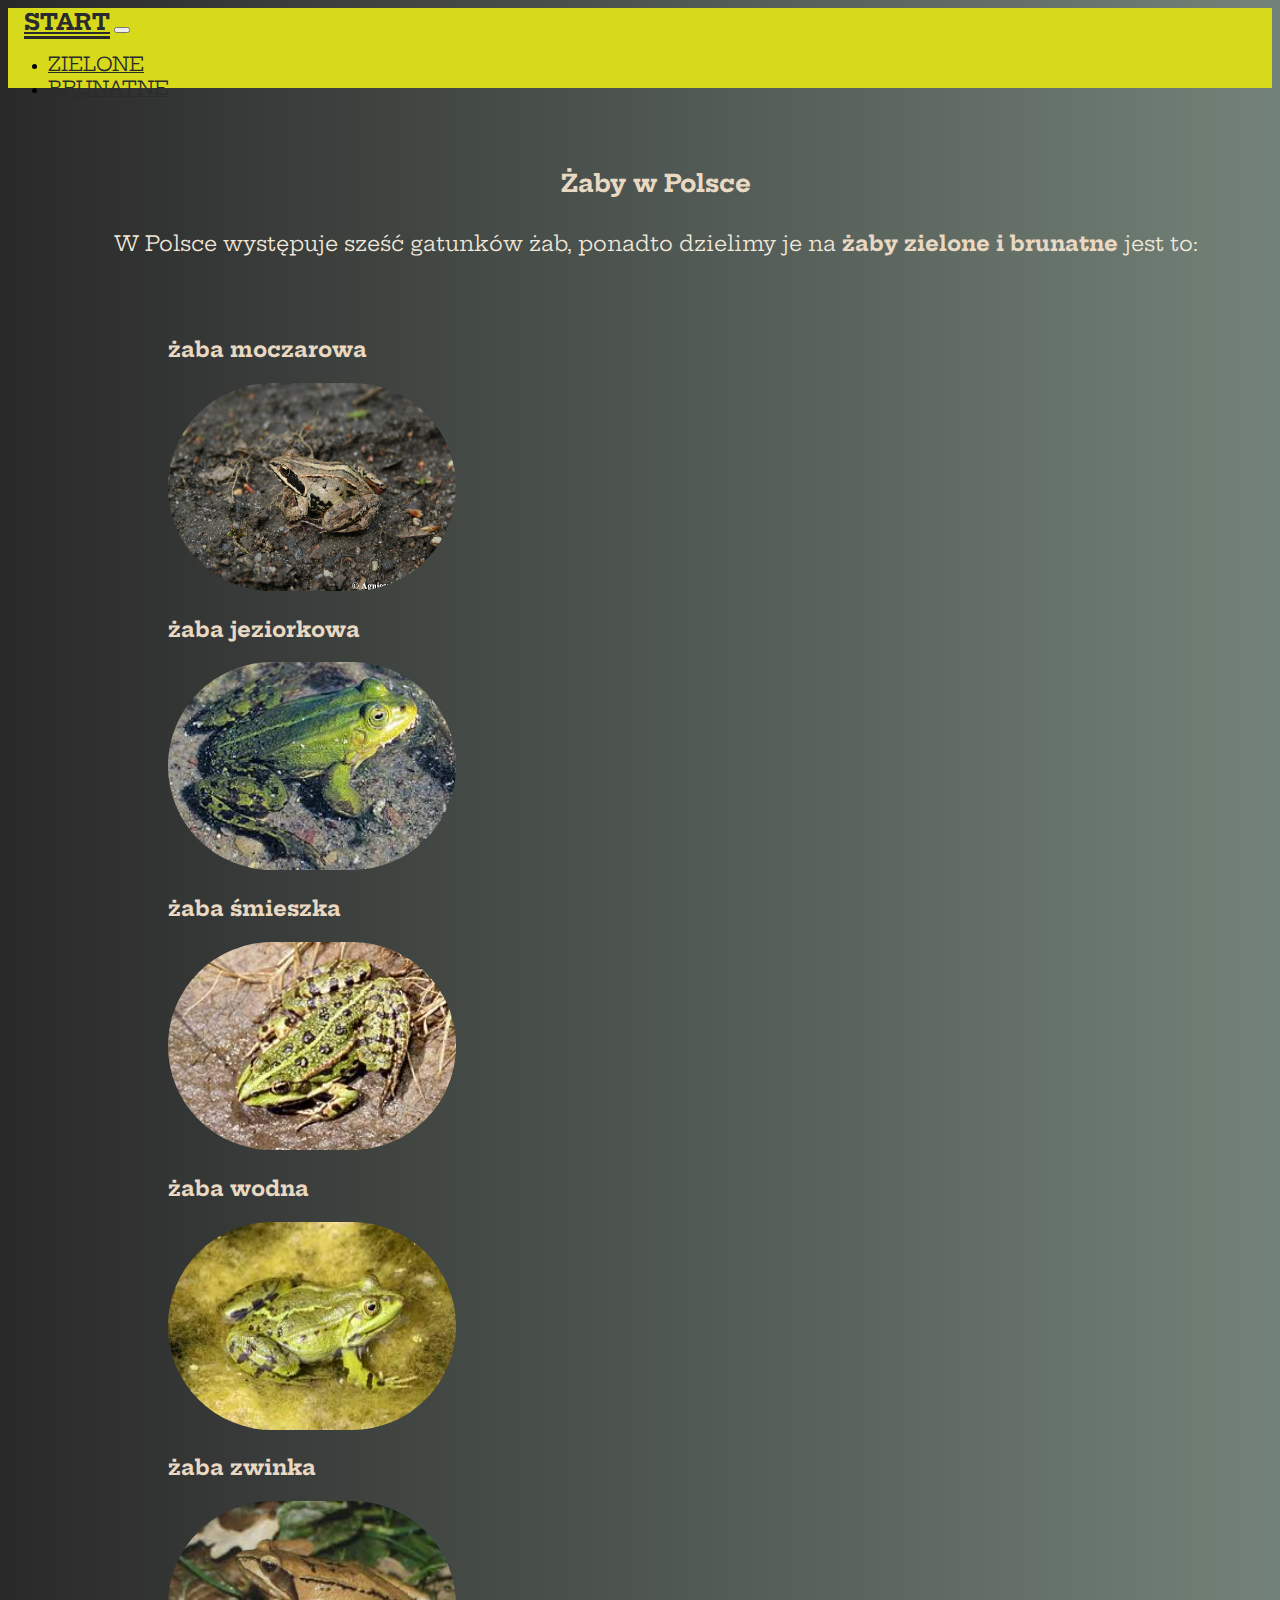
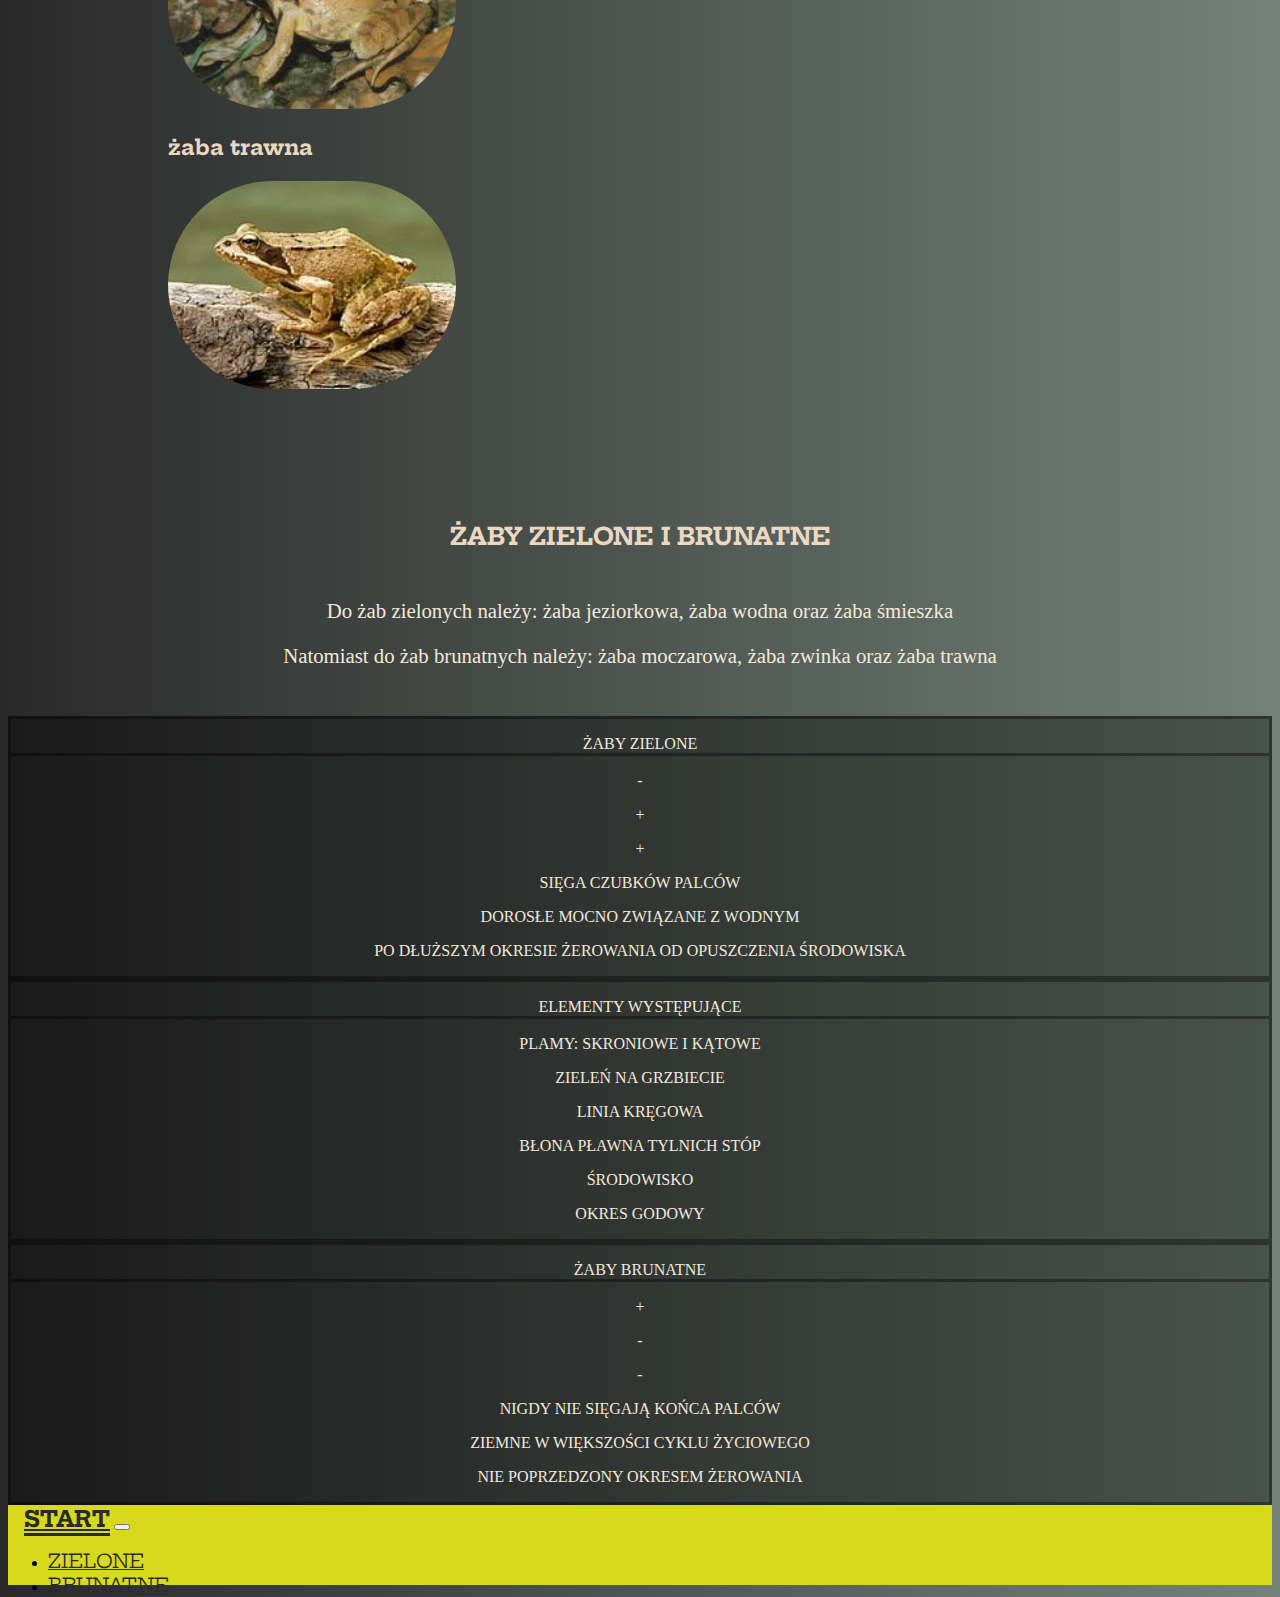
<file: index.html>
<!DOCTYPE html>
<html lang="en">

<head>
    <meta charset="UTF-8">
    <meta http-equiv="X-UA-Compatible" content="IE=edge">
    <meta name="viewport" content="width=device-width, initial-scale=1.0">
    <link href="https://cdn.jsdelivr.net/npm/bootstrap@5.0.0-beta2/dist/css/bootstrap.min.css" rel="stylesheet"
        integrity="sha384-BmbxuPwQa2lc/FVzBcNJ7UAyJxM6wuqIj61tLrc4wSX0szH/Ev+nYRRuWlolflfl" crossorigin="anonymous">
    <script src="https://cdn.jsdelivr.net/npm/bootstrap@5.0.0-beta2/dist/js/bootstrap.bundle.min.js"
        integrity="sha384-b5kHyXgcpbZJO/tY9Ul7kGkf1S0CWuKcCD38l8YkeH8z8QjE0GmW1gYU5S9FOnJ0"
        crossorigin="anonymous"></script>
    <script src="https://cdn.jsdelivr.net/npm/@popperjs/core@2.6.0/dist/umd/popper.min.js"
        integrity="sha384-KsvD1yqQ1/1+IA7gi3P0tyJcT3vR+NdBTt13hSJ2lnve8agRGXTTyNaBYmCR/Nwi"
        crossorigin="anonymous"></script>
    <script src="https://cdn.jsdelivr.net/npm/bootstrap@5.0.0-beta2/dist/js/bootstrap.min.js"
        integrity="sha384-nsg8ua9HAw1y0W1btsyWgBklPnCUAFLuTMS2G72MMONqmOymq585AcH49TLBQObG"
        crossorigin="anonymous"></script>
    <link href='http://fonts.googleapis.com/css?family=Hepta+Slab&subset=latin,latin-ext' rel='stylesheet'
        type='text/css'>
    <link rel="stylesheet" href="style.css">
    <title>ŻABY W POLSCE</title>
</head>

<body>
    <nav class="navbar navbar-expand-lg navbar-light main-nav">
        <div class="container-fluid">
            <a class="navbar-brand m-n-f br-on f" href="index.html"><b>START</b></a>
            <button class="navbar-toggler" type="button" data-bs-toggle="collapse" data-bs-target="#navbarNav"
                aria-controls="navbarNav" aria-expanded="false" aria-label="Toggle navigation">
                <span class="navbar-toggler-icon"></span>
            </button>
            <div class="collapse navbar-collapse main-nav-colaps" id="navbarNav">
                <ul class="navbar-nav">
                    <li class="nav-item">
                        <a class="nav-link active m-n-f-z f" aria-current="page" href="zielone.html">ZIELONE</a>
                    </li>
                    <li class="nav-item">
                        <a class="nav-link active m-n-f-z f" aria-current="page" href="brunatne.html">BRUNATNE</a>
                    </li>
                </ul>
            </div>
        </div>
    </nav>

    <div class="gen-inf">
        <h2 class="main-h-1 br-d f">Żaby w Polsce</h2>
        <p class="f-c t-a-c f br-u">W Polsce występuje sześć gatunków żab, ponadto dzielimy je na <a class="txt-d-n"
                href="#zzb"><b>żaby zielone i brunatne</b></a> jest to:</p>
    </div>

    <div class="container-fluid br-u2">
        <div class="row row-cols-3">
            <div class="col padd-l-r">
                <p class="f-c t-a"> <a class="t-a-c txt-d-n f" href="brunatne.html #zm"><b>żaba moczarowa</b></a></p>
                <img class="img-1" src="./IMG/z-m2.jpg" alt="">
            </div>
            <div class="col padd-l-r">
                <p class="f-c t-a"> <a class="t-a-c txt-d-n f" href="zielone.html #zj"><b>żaba jeziorkowa</b></a></p>
                <img class="img-1" src="./IMG/Z-J.jpg" alt="">
            </div>
            <div class="col padd-l-r">
                <p class="f-c t-a"> <a class="t-a-c txt-d-n f" href="zielone.html #zs"><b>żaba śmieszka</b></a></p>
                <img class="img-1" src="./IMG/Z-S.jpg" alt="">
            </div>
            <div class="col padd-l-r">
                <p class="f-c t-a"> <a class="t-a-c txt-d-n f" href="zielone.html #zw"><b>żaba wodna</b></a></p>
                <img class="img-1" src="./IMG/Z-W.jpg" alt="">
            </div>
            <div class="col padd-l-r">
                <p class="f-c t-a"> <a class="t-a-c txt-d-n f" href="brunatne.html #zz"><b>żaba zwinka</b></a></p>
                <img class="img-1" src="./IMG/Z-Z.jpg" alt="">
            </div>
            <div class="col padd-l-r">
                <p class="f-c t-a"><a class="t-a-c txt-d-n f" href="brunatne.html #zt"><b>żaba trawna</b></a></p>
                <img class="img-1" src="./IMG/Z-T.jpg" alt="">
            </div>
        </div>
    </div>
    </div>

    <div class="z-z-b">
        <span id="zzb">
            <h2 class="t-a-c br-u3 main-h-1 f br-d2">ŻABY ZIELONE I BRUNATNE</h2>
        </span>
        <p class="f-c t-a-c">Do żab zielonych należy: żaba jeziorkowa, żaba wodna oraz żaba śmieszka</p>
        <p class="f-c t-a-c br-d2">Natomiast do żab brunatnych należy: żaba moczarowa, żaba zwinka oraz żaba trawna</p>
        <div class="container-fluid">
            <div class="row row-cols-3">
                <div class="col br-all">
                    <p class="f-c-2 br-b t-a-c">ŻABY ZIELONE</p>
                    <p class="f-c-2 t-a-c">-</p>
                    <p class="f-c-2 t-a-c">+</p>
                    <p class="f-c-2 t-a-c">+</p>
                    <p class="f-c-2 t-a-c">SIĘGA CZUBKÓW PALCÓW</p>
                    <p class="f-c-2 t-a-c">DOROSŁE MOCNO ZWIĄZANE Z WODNYM</p>
                    <p class="f-c-2 t-a-c">PO DŁUŻSZYM OKRESIE ŻEROWANIA OD OPUSZCZENIA ŚRODOWISKA</p>
                </div>
                <div class="col  br-all">
                    <p class="f-c-2 br-b t-a-c">ELEMENTY WYSTĘPUJĄCE</p>
                    <p class="f-c-2 t-a-c">PLAMY: SKRONIOWE I KĄTOWE</p>
                    <p class="f-c-2 t-a-c">ZIELEŃ NA GRZBIECIE</p>
                    <p class="f-c-2 t-a-c">LINIA KRĘGOWA</p>
                    <p class="f-c-2 t-a-c">BŁONA PŁAWNA TYLNICH STÓP</p>
                    <p class="f-c-2 t-a-c">ŚRODOWISKO</p>
                    <p class="f-c-2 t-a-c">OKRES GODOWY</p>
                </div>
                <div class="col  br-all">
                    <p class="f-c-2 br-b t-a-c">ŻABY BRUNATNE</p>
                    <p class="f-c-2 t-a-c">+</p>
                    <p class="f-c-2 t-a-c">-</p>
                    <p class="f-c-2 t-a-c">-</p>
                    <p class="f-c-2 t-a-c">NIGDY NIE SIĘGAJĄ KOŃCA PALCÓW</p>
                    <p class="f-c-2 t-a-c">ZIEMNE W WIĘKSZOŚCI CYKLU ŻYCIOWEGO</p>
                    <p class="f-c-2 t-a-c">NIE POPRZEDZONY OKRESEM ŻEROWANIA</p>
                </div>
            </div>
        </div>
    </div>

    <nav class="navbar navbar-expand-lg navbar-light main-nav">
        <div class="container-fluid">
            <a class="navbar-brand m-n-f br-on f" href="index.html"><b>START</b></a>
            <button class="navbar-toggler" type="button" data-bs-toggle="collapse" data-bs-target="#navbarNav"
                aria-controls="navbarNav" aria-expanded="false" aria-label="Toggle navigation">
                <span class="navbar-toggler-icon"></span>
            </button>
            <div class="collapse navbar-collapse main-nav-colaps" id="navbarNav">
                <ul class="navbar-nav">
                    <li class="nav-item">
                        <a class="nav-link active m-n-f-z f" aria-current="page" href="zielone.html">ZIELONE</a>
                    </li>
                    <li class="nav-item">
                        <a class="nav-link active m-n-f-z f" aria-current="page" href="">BRUNATNE</a>
                    </li>
                </ul>
            </div>
        </div>
    </nav>
</body>

</html>
</file>
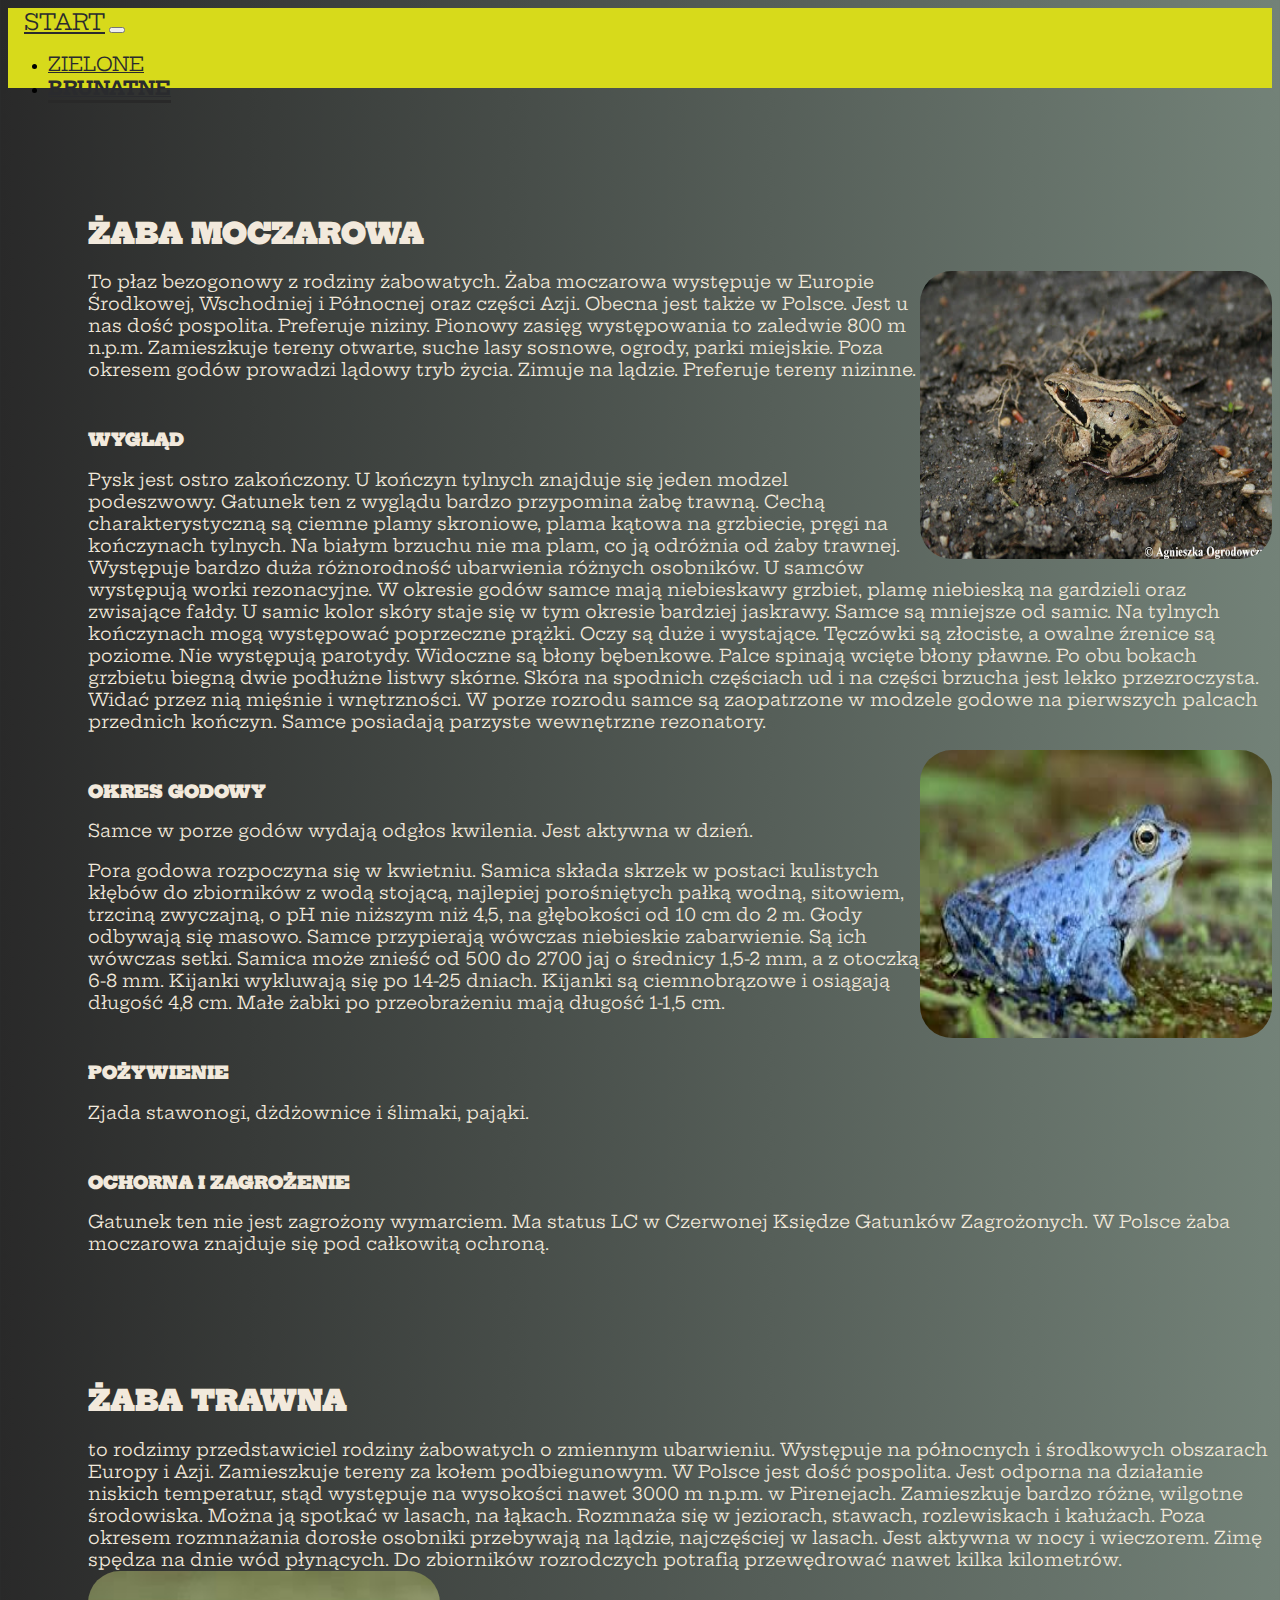
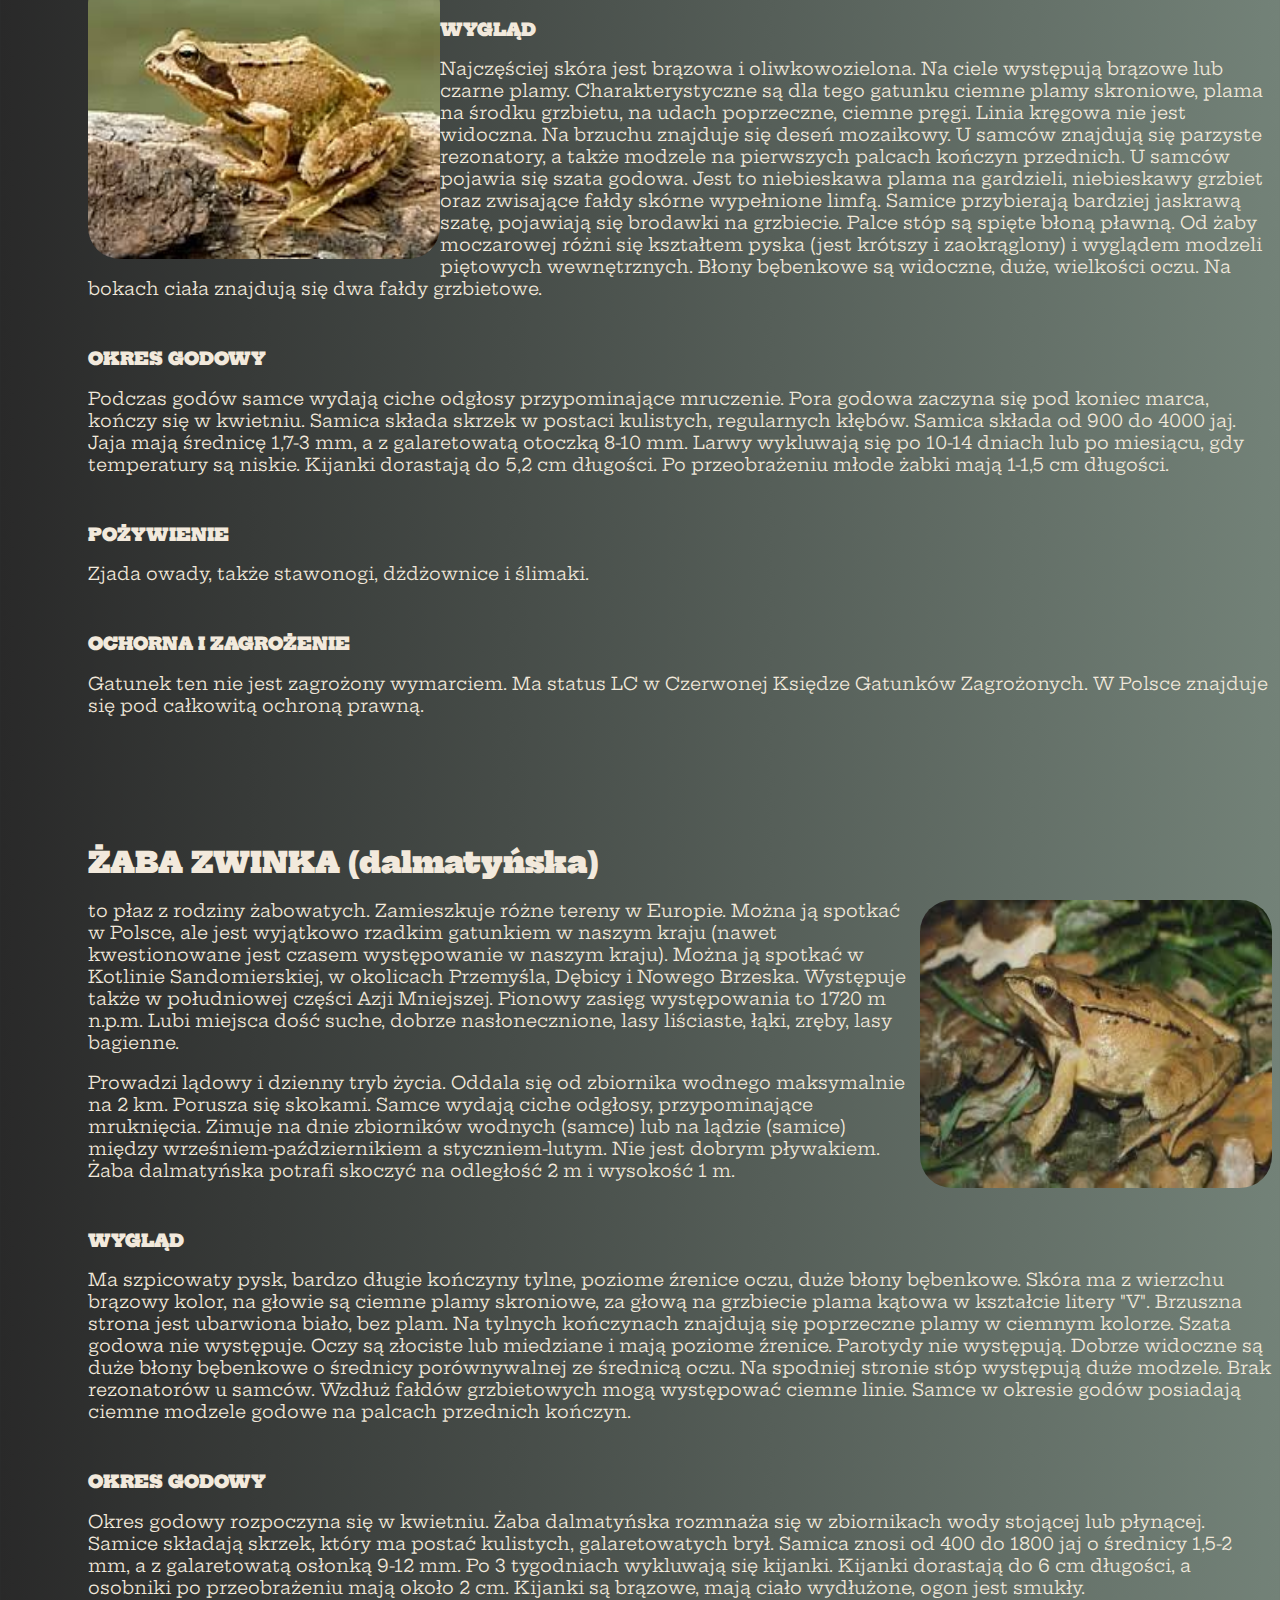
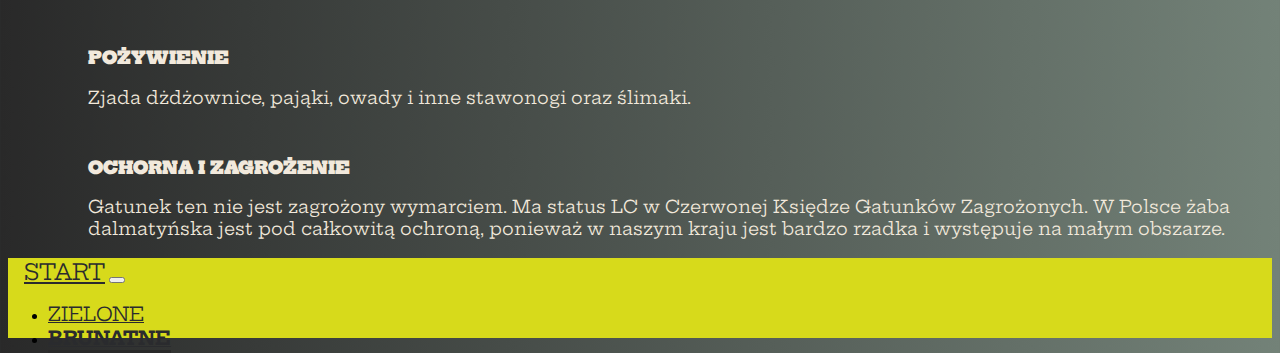
<file: brunatne.html>
<!DOCTYPE html>
<html lang="en">

<head>
    <meta charset="UTF-8">
    <meta http-equiv="X-UA-Compatible" content="IE=edge">
    <meta name="viewport" content="width=device-width, initial-scale=1.0">
    <link href="https://cdn.jsdelivr.net/npm/bootstrap@5.0.0-beta2/dist/css/bootstrap.min.css" rel="stylesheet"
        integrity="sha384-BmbxuPwQa2lc/FVzBcNJ7UAyJxM6wuqIj61tLrc4wSX0szH/Ev+nYRRuWlolflfl" crossorigin="anonymous">
    <script src="https://cdn.jsdelivr.net/npm/bootstrap@5.0.0-beta2/dist/js/bootstrap.bundle.min.js"
        integrity="sha384-b5kHyXgcpbZJO/tY9Ul7kGkf1S0CWuKcCD38l8YkeH8z8QjE0GmW1gYU5S9FOnJ0"
        crossorigin="anonymous"></script>
    <script src="https://cdn.jsdelivr.net/npm/@popperjs/core@2.6.0/dist/umd/popper.min.js"
        integrity="sha384-KsvD1yqQ1/1+IA7gi3P0tyJcT3vR+NdBTt13hSJ2lnve8agRGXTTyNaBYmCR/Nwi"
        crossorigin="anonymous"></script>
    <script src="https://cdn.jsdelivr.net/npm/bootstrap@5.0.0-beta2/dist/js/bootstrap.min.js"
        integrity="sha384-nsg8ua9HAw1y0W1btsyWgBklPnCUAFLuTMS2G72MMONqmOymq585AcH49TLBQObG"
        crossorigin="anonymous"></script>
    <link href='http://fonts.googleapis.com/css?family=Hepta+Slab&subset=latin,latin-ext' rel='stylesheet'
        type='text/css'>
    <link rel="stylesheet" href="brunatne.css">
    <title>ŻABY BRUNATNE</title>
</head>

<body>
    <nav class="navbar navbar-expand-lg navbar-light main-nav">
        <div class="container-fluid">
            <a class="navbar-brand m-n-f f" href="index.html">START</a>
            <button class="navbar-toggler" type="button" data-bs-toggle="collapse" data-bs-target="#navbarNav"
                aria-controls="navbarNav" aria-expanded="false" aria-label="Toggle navigation">
                <span class="navbar-toggler-icon"></span>
            </button>
            <div class="collapse navbar-collapse main-nav-colaps" id="navbarNav">
                <ul class="navbar-nav">
                    <li class="nav-item">
                        <a class="nav-link active m-n-f-z f" aria-current="page" href="zielone.html">ZIELONE</a>
                    </li>
                    <li class="nav-item">
                        <a class="nav-link active m-n-f-z br-on f" aria-current="page"
                            href="brunatne.html"><b>BRUNATNE</b></a>
                    </li>
                </ul>
            </div>
        </div>
    </nav>

    <div>
        <h1 class="f f-c-h br-l2 br-u3"><span id="zm"><b>ŻABA MOCZAROWA</b></span></h1>
        <img class="img-r" src="./IMG/z-m2.jpg" alt="">
        <p class="f f-c br-l2">To płaz bezogonowy z rodziny żabowatych. Żaba moczarowa występuje w Europie Środkowej,
            Wschodniej i Północnej oraz części Azji. Obecna jest także w Polsce. Jest u nas dość pospolita. Preferuje
            niziny. Pionowy zasięg występowania to zaledwie 800 m n.p.m. Zamieszkuje tereny otwarte, suche lasy sosnowe,
            ogrody, parki miejskie. Poza okresem godów prowadzi lądowy tryb życia. Zimuje na lądzie. Preferuje tereny
            nizinne.</p>
        <p class="f f-c br-l2"></p>

        <h3 class="f f-c br-l2 br-u"><b>WYGLĄD</b></h3>
        <p class="f f-c br-l2">Pysk jest ostro zakończony. U kończyn tylnych znajduje się jeden modzel podeszwowy.
            Gatunek ten z wyglądu bardzo przypomina żabę trawną. Cechą charakterystyczną są ciemne plamy skroniowe,
            plama kątowa na grzbiecie, pręgi na kończynach tylnych. Na białym brzuchu nie ma plam, co ją odróżnia od
            żaby trawnej. Występuje bardzo duża różnorodność ubarwienia różnych osobników. U samców występują worki
            rezonacyjne. W okresie godów samce mają niebieskawy grzbiet, plamę niebieską na gardzieli oraz zwisające
            fałdy. U samic kolor skóry staje się w tym okresie bardziej jaskrawy. Samce są mniejsze od samic. Na tylnych
            kończynach mogą występować poprzeczne prążki.
            Oczy są duże i wystające. Tęczówki są złociste, a owalne źrenice są poziome. Nie występują parotydy.
            Widoczne są błony bębenkowe. Palce spinają wcięte błony pławne. Po obu bokach grzbietu biegną dwie podłużne
            listwy skórne. Skóra na spodnich częściach ud i na części brzucha jest lekko przezroczysta. Widać przez nią
            mięśnie i wnętrzności. W porze rozrodu samce są zaopatrzone w modzele godowe na pierwszych palcach przednich
            kończyn. Samce posiadają parzyste wewnętrzne rezonatory.</p>
        <img class="img-r" src="./IMG/Z-M.jpg" alt="">
        <h3 class="f f-c br-l2 br-u"><b>OKRES GODOWY</b></h3>
        <p class="f f-c br-l2">Samce w porze godów wydają odgłos kwilenia. Jest aktywna w dzień.</p>
        <p class="f f-c br-l2">Pora godowa rozpoczyna się w kwietniu. Samica składa skrzek w postaci kulistych kłębów do
            zbiorników z wodą stojącą, najlepiej porośniętych pałką wodną, sitowiem, trzciną zwyczajną, o pH nie niższym
            niż 4,5, na głębokości od 10 cm do 2 m. Gody odbywają się masowo. Samce przypierają wówczas niebieskie
            zabarwienie. Są ich wówczas setki. Samica może znieść od 500 do 2700 jaj o średnicy 1,5-2 mm, a z otoczką
            6-8 mm. Kijanki wykluwają się po 14-25 dniach. Kijanki są ciemnobrązowe i osiągają długość 4,8 cm. Małe
            żabki po przeobrażeniu mają długość 1-1,5 cm.</p>

        <h3 class="f f-c br-l2 br-u"><b>POŻYWIENIE</b></h3>
        <p class="f f-c br-l2">Zjada stawonogi, dżdżownice i ślimaki, pająki.</p>

        <h3 class="f f-c br-l2 br-u"><b>OCHORNA I ZAGROŻENIE</b></h3>
        <p class="f f-c br-l2">Gatunek ten nie jest zagrożony wymarciem. Ma status LC w Czerwonej Księdze Gatunków
            Zagrożonych. W Polsce żaba moczarowa znajduje się pod całkowitą ochroną.</p>
    </div>

    <div>
        <h1 class="f f-c-h br-l2 br-u3"><span id="zt"><b>ŻABA TRAWNA</b></span></h1>
        <p class="f f-c br-l2">to rodzimy przedstawiciel rodziny żabowatych o zmiennym ubarwieniu. Występuje na
            północnych i środkowych obszarach Europy i Azji.
            Zamieszkuje tereny za kołem podbiegunowym. W Polsce jest dość pospolita. Jest odporna na działanie niskich
            temperatur, stąd występuje na wysokości nawet 3000 m n.p.m. w Pirenejach. Zamieszkuje bardzo różne, wilgotne
            środowiska. Można ją spotkać w lasach, na łąkach. Rozmnaża się w jeziorach, stawach, rozlewiskach i
            kałużach. Poza okresem rozmnażania dorosłe osobniki przebywają na lądzie, najczęściej w lasach. Jest aktywna
            w nocy i wieczorem. Zimę spędza na dnie wód płynących. Do zbiorników rozrodczych potrafią przewędrować nawet
            kilka kilometrów.
            <img class="img-l" src="./IMG/Z-T.jpg" alt="">
        </p>
        <h3 class="f f-c br-l2 br-u"><b>WYGLĄD</b></h3>
        <p class="f f-c br-l2">Najczęściej skóra jest brązowa i oliwkowozielona. Na ciele występują brązowe lub czarne
            plamy. Charakterystyczne są dla tego gatunku ciemne plamy skroniowe, plama na środku grzbietu, na udach
            poprzeczne, ciemne pręgi. Linia kręgowa nie jest widoczna. Na brzuchu znajduje się deseń mozaikowy. U samców
            znajdują się parzyste rezonatory, a także modzele na pierwszych palcach kończyn przednich. U samców pojawia
            się szata godowa. Jest to niebieskawa plama na gardzieli, niebieskawy grzbiet oraz zwisające fałdy skórne
            wypełnione limfą. Samice przybierają bardziej jaskrawą szatę, pojawiają się brodawki na grzbiecie.

            Palce stóp są spięte błoną pławną. Od żaby moczarowej różni się kształtem pyska (jest krótszy i zaokrąglony)
            i wyglądem modzeli piętowych wewnętrznych. Błony bębenkowe są widoczne, duże, wielkości oczu. Na bokach
            ciała znajdują się dwa fałdy grzbietowe.</p>

        <h3 class="f f-c br-l2 br-u"><b>OKRES GODOWY</b></h3>
        <p class="f f-c br-l2">Podczas godów samce wydają ciche odgłosy przypominające mruczenie. Pora godowa zaczyna
            się pod koniec marca, kończy się w kwietniu. Samica składa skrzek w postaci kulistych, regularnych kłębów.
            Samica składa od 900 do 4000 jaj. Jaja mają średnicę 1,7-3 mm, a z galaretowatą otoczką 8-10 mm. Larwy
            wykluwają się po 10-14 dniach lub po miesiącu, gdy temperatury są niskie. Kijanki dorastają do 5,2 cm
            długości. Po przeobrażeniu młode żabki mają 1-1,5 cm długości. </p>

        <h3 class="f f-c br-l2 br-u"><b>POŻYWIENIE</b></h3>
        <p class="f f-c br-l2">Zjada owady, także stawonogi, dżdżownice i ślimaki.</p>

        <h3 class="f f-c br-l2 br-u"><b>OCHORNA I ZAGROŻENIE</b></h3>
        <p class="f f-c br-l2">Gatunek ten nie jest zagrożony wymarciem. Ma status LC w Czerwonej Księdze Gatunków
            Zagrożonych. W Polsce znajduje się pod całkowitą ochroną prawną.</p>
    </div>

    <div>
        <h1 class="f f-c-h br-l2 br-u3"><span id="zz"><b>ŻABA ZWINKA (dalmatyńska)</b></span></h1>
        <img class="img-r" src="./IMG/Z-Z.jpg" alt="">
        <p class="f f-c br-l2">to płaz z rodziny żabowatych. Zamieszkuje różne tereny w Europie. Można ją spotkać w
            Polsce, ale jest wyjątkowo rzadkim gatunkiem w naszym kraju (nawet kwestionowane jest czasem występowanie w
            naszym kraju). Można ją spotkać w Kotlinie Sandomierskiej, w okolicach Przemyśla, Dębicy i Nowego Brzeska.
            Występuje także w południowej części Azji Mniejszej. Pionowy zasięg występowania to 1720 m n.p.m. Lubi
            miejsca dość suche, dobrze nasłonecznione, lasy liściaste, łąki, zręby, lasy bagienne.</p>
        <p class="f f-c br-l2">Prowadzi lądowy i dzienny tryb życia. Oddala się od zbiornika wodnego maksymalnie na 2
            km. Porusza się skokami. Samce wydają ciche odgłosy, przypominające mruknięcia. Zimuje na dnie zbiorników
            wodnych (samce) lub na lądzie (samice) między wrześniem-październikiem a styczniem-lutym. Nie jest dobrym
            pływakiem.
            Żaba dalmatyńska potrafi skoczyć na odległość 2 m i wysokość 1 m.
        </p>

        <h3 class="f f-c br-l2 br-u"><b>WYGLĄD</b></h3>
        <p class="f f-c br-l2">Ma szpicowaty pysk, bardzo długie kończyny tylne, poziome źrenice oczu, duże błony
            bębenkowe. Skóra ma z wierzchu brązowy kolor, na głowie są ciemne plamy skroniowe, za głową na grzbiecie
            plama kątowa w kształcie litery "V". Brzuszna strona jest ubarwiona biało, bez plam. Na tylnych kończynach
            znajdują się poprzeczne plamy w ciemnym kolorze. Szata godowa nie występuje.

            Oczy są złociste lub miedziane i mają poziome źrenice. Parotydy nie występują. Dobrze widoczne są duże błony
            bębenkowe o średnicy porównywalnej ze średnicą oczu. Na spodniej stronie stóp występują duże modzele. Brak
            rezonatorów u samców. Wzdłuż fałdów grzbietowych mogą występować ciemne linie. Samce w okresie godów
            posiadają ciemne modzele godowe na palcach przednich kończyn.</p>

        <h3 class="f f-c br-l2 br-u"><b>OKRES GODOWY</b></h3>
        <p class="f f-c br-l2">Okres godowy rozpoczyna się w kwietniu. Żaba dalmatyńska rozmnaża się w zbiornikach wody
            stojącej lub płynącej. Samice składają skrzek, który ma postać kulistych, galaretowatych brył. Samica znosi
            od 400 do 1800 jaj o średnicy 1,5-2 mm, a z galaretowatą osłonką 9-12 mm. Po 3 tygodniach wykluwają się
            kijanki. Kijanki dorastają do 6 cm długości, a osobniki po przeobrażeniu mają około 2 cm. Kijanki są
            brązowe, mają ciało wydłużone, ogon jest smukły. </p>

        <h3 class="f f-c br-l2 br-u"><b>POŻYWIENIE</b></h3>
        <p class="f f-c br-l2">Zjada dżdżownice, pająki, owady i inne stawonogi oraz ślimaki.</p>

        <h3 class="f f-c br-l2 br-u"><b>OCHORNA I ZAGROŻENIE</b></h3>
        <p class="f f-c br-l2">Gatunek ten nie jest zagrożony wymarciem. Ma status LC w Czerwonej Księdze Gatunków Zagrożonych. W Polsce żaba dalmatyńska jest pod całkowitą ochroną, ponieważ w naszym kraju jest bardzo rzadka i występuje na małym obszarze.</p>
    </div>



    <nav class="navbar navbar-expand-lg navbar-light main-nav">
        <div class="container-fluid">
            <a class="navbar-brand m-n-f f" href="index.html">START</a>
            <button class="navbar-toggler" type="button" data-bs-toggle="collapse" data-bs-target="#navbarNav"
                aria-controls="navbarNav" aria-expanded="false" aria-label="Toggle navigation">
                <span class="navbar-toggler-icon"></span>
            </button>
            <div class="collapse navbar-collapse main-nav-colaps" id="navbarNav">
                <ul class="navbar-nav">
                    <li class="nav-item">
                        <a class="nav-link active m-n-f-z f" aria-current="page" href="zielone.html">ZIELONE</a>
                    </li>
                    <li class="nav-item">
                        <a class="nav-link active m-n-f-z br-on f" aria-current="page"
                            href="brunatne.html"><b>BRUNATNE</b></a>
                    </li>
                </ul>
            </div>
        </div>
    </nav>
</body>

</html>
</file>
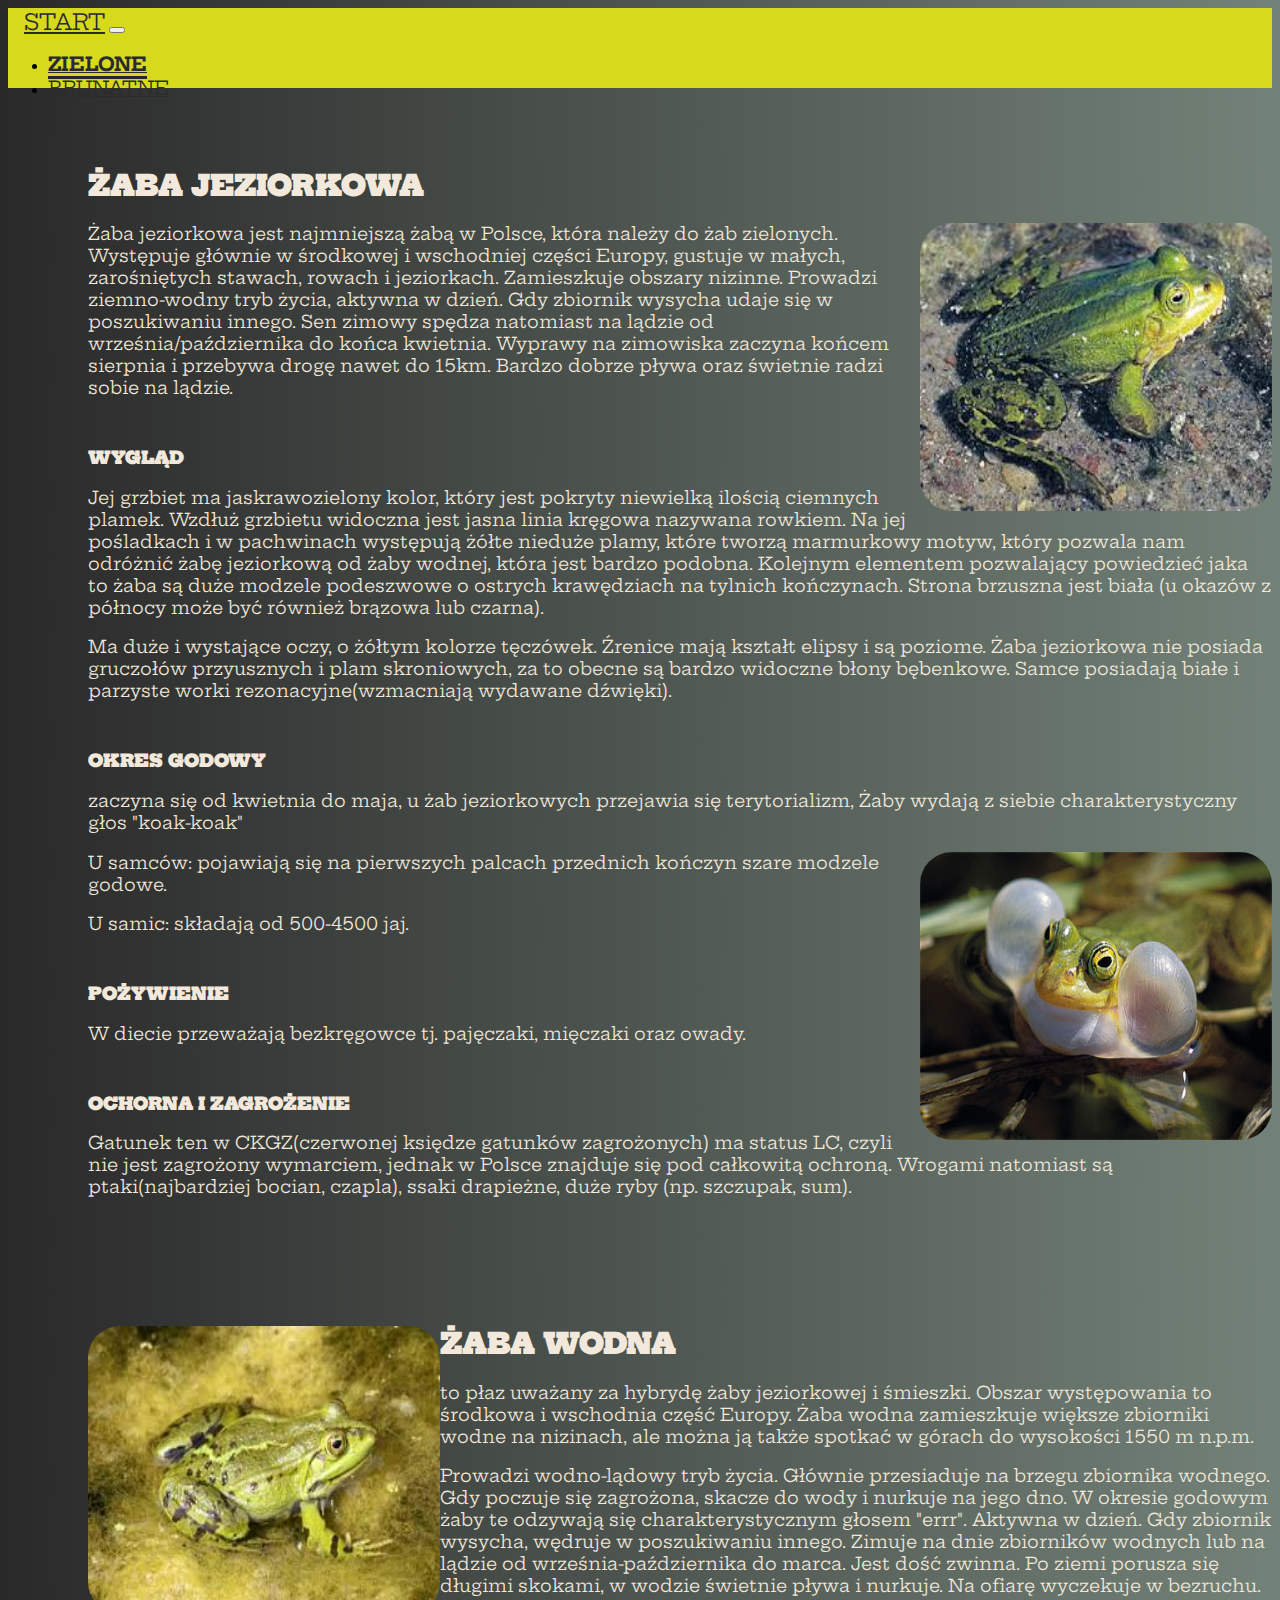
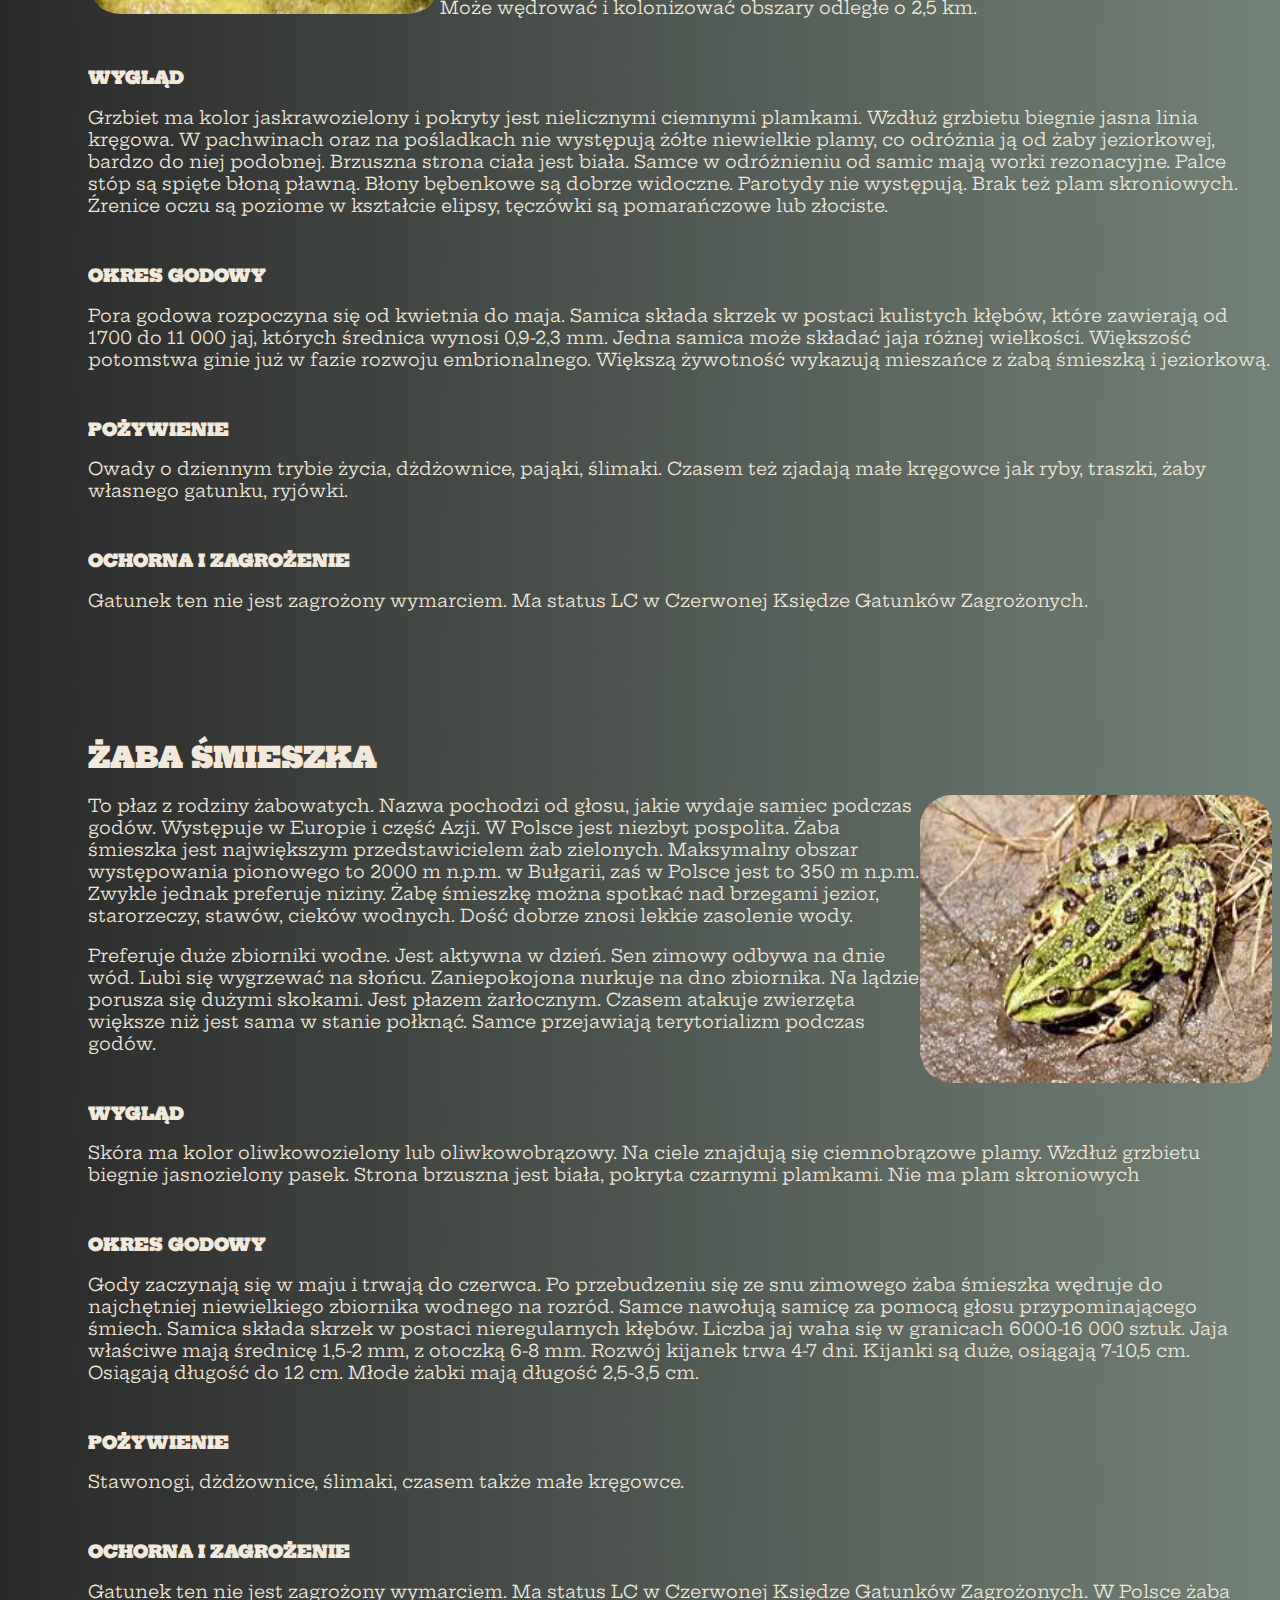
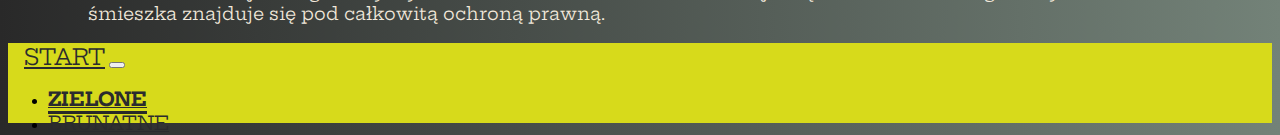
<file: zielone.html>
<!DOCTYPE html>
<html lang="en">

<head>
    <meta charset="UTF-8">
    <meta http-equiv="X-UA-Compatible" content="IE=edge">
    <meta name="viewport" content="width=device-width, initial-scale=1.0">
    <link href="https://cdn.jsdelivr.net/npm/bootstrap@5.0.0-beta2/dist/css/bootstrap.min.css" rel="stylesheet"
        integrity="sha384-BmbxuPwQa2lc/FVzBcNJ7UAyJxM6wuqIj61tLrc4wSX0szH/Ev+nYRRuWlolflfl" crossorigin="anonymous">
    <script src="https://cdn.jsdelivr.net/npm/bootstrap@5.0.0-beta2/dist/js/bootstrap.bundle.min.js"
        integrity="sha384-b5kHyXgcpbZJO/tY9Ul7kGkf1S0CWuKcCD38l8YkeH8z8QjE0GmW1gYU5S9FOnJ0"
        crossorigin="anonymous"></script>
    <script src="https://cdn.jsdelivr.net/npm/@popperjs/core@2.6.0/dist/umd/popper.min.js"
        integrity="sha384-KsvD1yqQ1/1+IA7gi3P0tyJcT3vR+NdBTt13hSJ2lnve8agRGXTTyNaBYmCR/Nwi"
        crossorigin="anonymous"></script>
    <script src="https://cdn.jsdelivr.net/npm/bootstrap@5.0.0-beta2/dist/js/bootstrap.min.js"
        integrity="sha384-nsg8ua9HAw1y0W1btsyWgBklPnCUAFLuTMS2G72MMONqmOymq585AcH49TLBQObG"
        crossorigin="anonymous"></script>
    <link href='http://fonts.googleapis.com/css?family=Hepta+Slab&subset=latin,latin-ext' rel='stylesheet'
        type='text/css'>
    <link rel="stylesheet" href="zielone.css">
    <title>ŻABY ZIELONE</title>
</head>

<body>
    <nav class="navbar navbar-expand-lg navbar-light main-nav">
        <div class="container-fluid">
            <a class="navbar-brand m-n-f f" href="index.html">START</a>
            <button class="navbar-toggler" type="button" data-bs-toggle="collapse" data-bs-target="#navbarNav"
                aria-controls="navbarNav" aria-expanded="false" aria-label="Toggle navigation">
                <span class="navbar-toggler-icon"></span>
            </button>
            <div class="collapse navbar-collapse main-nav-colaps" id="navbarNav">
                <ul class="navbar-nav">
                    <li class="nav-item">
                        <a class="nav-link active m-n-f-z br-on f" aria-current="page"
                            href="zielone.html"><b>ZIELONE</b></a>
                    </li>
                    <li class="nav-item">
                        <a class="nav-link active m-n-f-z f" aria-current="page" href="brunatne.html">BRUNATNE</a>
                    </li>
                </ul>
            </div>
        </div>
    </nav>

    <div>
        <h1 class="f f-c-h br-u2 br-l2"> <span id="zj"><b>ŻABA JEZIORKOWA</b></span></h1>
        <p class="f-c br-l2 f">Żaba jeziorkowa jest najmniejszą żabą w Polsce, która należy do żab zielonych.
            <img class="img-r" src="./IMG/Z-J.jpg" alt="">
            Występuje głównie w środkowej i wschodniej części Europy,
            gustuje w małych, zarośniętych stawach, rowach i jeziorkach.
            Zamieszkuje obszary nizinne.
            Prowadzi ziemno-wodny tryb życia, aktywna w dzień.
            Gdy zbiornik wysycha udaje się w poszukiwaniu innego.
            Sen zimowy spędza natomiast na lądzie od września/października do końca kwietnia.
            Wyprawy na zimowiska zaczyna końcem sierpnia i przebywa drogę nawet do 15km.
            Bardzo dobrze pływa oraz świetnie radzi sobie na lądzie.
        </p>
        <h3 class="f f-c br-l2 br-u"><b>WYGLĄD</b></h3>
        <p class="f f-c br-l2">Jej grzbiet ma jaskrawozielony kolor, który jest pokryty niewielką ilością ciemnych
            plamek.
            Wzdłuż grzbietu widoczna jest jasna linia kręgowa nazywana rowkiem.
            Na jej pośladkach i w pachwinach występują żółte nieduże plamy, które tworzą marmurkowy motyw, który pozwala
            nam odróżnić żabę jeziorkową od żaby wodnej,
            która jest bardzo podobna.
            Kolejnym elementem pozwalający powiedzieć jaka to żaba są duże modzele podeszwowe o ostrych krawędziach na
            tylnich kończynach.
            Strona brzuszna jest biała (u okazów z północy może być również brązowa lub czarna).
        </p>
        <p class="f f-c br-l2">
            Ma duże i wystające oczy, o żółtym kolorze tęczówek.
            Źrenice mają kształt elipsy i są poziome.
            Żaba jeziorkowa nie posiada gruczołów przyusznych i plam skroniowych, za to obecne są bardzo widoczne błony
            bębenkowe.
            Samce posiadają białe i parzyste worki rezonacyjne(wzmacniają wydawane dźwięki).
        </p>
        <h3 class="f f-c br-l2 br-u"><b>OKRES GODOWY</b></h3>
        <p class="f f-c br-l2">zaczyna się od kwietnia do maja,
            u żab jeziorkowych przejawia się terytorializm,
            Żaby wydają z siebie charakterystyczny głos "koak-koak"</p>
        <img class="img-r" src="./IMG/zj3.jpg" alt="">
        <p class="f f-c br-l2">
            U samców: pojawiają się na pierwszych palcach przednich kończyn szare modzele godowe.
        </p>
        <p class="f f-c br-l2">
            U samic: składają od 500-4500 jaj.
        </p>
        <h3 class="f f-c br-l2 br-u"><b>POŻYWIENIE</b></h3>
        <p class="f f-c br-l2">
            W diecie przeważają bezkręgowce tj. pajęczaki, mięczaki oraz owady.
        </p>
        <h3 class="f f-c br-l2 br-u"><b>OCHORNA I ZAGROŻENIE</b></h3>
        <p class="f f-c br-l2">
            Gatunek ten w CKGZ(czerwonej księdze gatunków zagrożonych) ma status LC, czyli nie jest zagrożony wymarciem,
            jednak w Polsce znajduje się pod całkowitą ochroną.
            Wrogami natomiast są ptaki(najbardziej bocian, czapla), ssaki drapieżne, duże ryby (np. szczupak, sum).
        </p>
    </div>

    <div>
        <h1 class="f f-c-h br-l2 br-u3"><span id="zw"><b>ŻABA WODNA</b></span><img class="img-l" src="./IMG/Z-W.jpg"
                alt=""></h1>
        <p class="f f-c br-l2">to płaz uważany za hybrydę żaby jeziorkowej i śmieszki. Obszar występowania to środkowa i
            wschodnia część Europy. Żaba wodna zamieszkuje większe zbiorniki wodne na nizinach, ale można ją także
            spotkać w górach do wysokości 1550 m n.p.m.</p>
        <p class="f f-c br-l2">Prowadzi wodno-lądowy tryb życia. Głównie przesiaduje na brzegu zbiornika wodnego. Gdy
            poczuje się zagrożona, skacze do wody i nurkuje na jego dno. W okresie godowym żaby te odzywają się
            charakterystycznym głosem "errr". Aktywna w dzień. Gdy zbiornik wysycha, wędruje w poszukiwaniu innego.
            Zimuje na dnie zbiorników wodnych lub na lądzie od września-października do marca. Jest dość zwinna. Po
            ziemi porusza się długimi skokami, w wodzie świetnie pływa i nurkuje. Na ofiarę wyczekuje w bezruchu. Może
            wędrować i kolonizować obszary odległe o 2,5 km.</p>
        <h3 class="f f-c br-l2 br-u"><b>WYGLĄD</b></h3>
        <p class="f f-c br-l2">
            Grzbiet ma kolor jaskrawozielony i pokryty jest nielicznymi ciemnymi plamkami. Wzdłuż grzbietu biegnie jasna
            linia kręgowa. W pachwinach oraz na pośladkach nie występują żółte niewielkie plamy, co odróżnia ją od żaby
            jeziorkowej, bardzo do niej podobnej. Brzuszna strona ciała jest biała. Samce w odróżnieniu od samic mają
            worki rezonacyjne. Palce stóp są spięte błoną pławną. Błony bębenkowe są dobrze widoczne. Parotydy nie
            występują. Brak też plam skroniowych. Źrenice oczu są poziome w kształcie elipsy, tęczówki są pomarańczowe
            lub złociste.
        </p>
        <h3 class="f f-c br-l2 br-u"><b>OKRES GODOWY</b></h3>
        <p class="f f-c br-l2">Pora godowa rozpoczyna się od kwietnia do maja. Samica składa skrzek w postaci kulistych
            kłębów, które zawierają od 1700 do 11 000 jaj, których średnica wynosi 0,9-2,3 mm. Jedna samica może składać
            jaja różnej wielkości. Większość potomstwa ginie już w fazie rozwoju embrionalnego. Większą żywotność
            wykazują mieszańce z żabą śmieszką i jeziorkową. </p>
        <h3 class="f f-c br-l2 br-u"><b>POŻYWIENIE</b></h3>
        <p class="f f-c br-l2">
            Owady o dziennym trybie życia, dżdżownice, pająki, ślimaki. Czasem też zjadają małe kręgowce jak ryby,
            traszki, żaby własnego gatunku, ryjówki.
        </p>
        <h3 class="f f-c br-l2 br-u"><b>OCHORNA I ZAGROŻENIE</b></h3>
        <p class="f f-c br-l2">
            Gatunek ten nie jest zagrożony wymarciem. Ma status LC w Czerwonej Księdze Gatunków Zagrożonych.
        </p>
    </div>

    <div>
        <h1 class="f f-c-h br-l2 br-u3"><span id="zs"><b>ŻABA ŚMIESZKA</b></span></h1>
        <p class="f f-c br-l2"><img class="img-r" src="./IMG/Z-S.jpg"
            alt="">To płaz z rodziny żabowatych. Nazwa pochodzi od głosu, jakie wydaje samiec podczas godów.
            Występuje w Europie i część Azji. W Polsce jest niezbyt
            pospolita. Żaba śmieszka jest największym przedstawicielem żab zielonych. Maksymalny obszar występowania pionowego to 2000 m n.p.m. w Bułgarii, zaś w Polsce jest to 350 m
            n.p.m. Zwykle jednak preferuje niziny. Żabę śmieszkę można spotkać nad brzegami jezior, starorzeczy, stawów,
            cieków wodnych. Dość dobrze znosi lekkie zasolenie wody.</p>
        <p class="f f-c br-l2">Preferuje duże zbiorniki wodne. Jest aktywna w dzień. Sen zimowy odbywa na dnie wód. Lubi
            się wygrzewać na słońcu. Zaniepokojona nurkuje na dno zbiornika. Na lądzie porusza się dużymi skokami. Jest
            płazem żarłocznym. Czasem atakuje zwierzęta większe niż jest sama w stanie połknąć. Samce przejawiają
            terytorializm podczas godów.</p>
        <h3 class="f f-c br-l2 br-u"><b>WYGLĄD</b></h3>
        <p class="f f-c br-l2">Skóra ma kolor oliwkowozielony lub oliwkowobrązowy. Na ciele znajdują się ciemnobrązowe
            plamy. Wzdłuż grzbietu biegnie jasnozielony pasek. Strona brzuszna jest biała, pokryta czarnymi plamkami.
            Nie ma plam skroniowych</p>
        <h3 class="f f-c br-l2 br-u"><b>OKRES GODOWY</b></h3>
        <p class="f f-c br-l2">Gody zaczynają się w maju i trwają do czerwca. Po przebudzeniu się ze snu zimowego żaba
            śmieszka wędruje do najchętniej niewielkiego zbiornika wodnego na rozród. Samce nawołują samicę za pomocą
            głosu przypominającego śmiech. Samica składa skrzek w postaci nieregularnych kłębów. Liczba jaj waha się w
            granicach 6000-16 000 sztuk. Jaja właściwe mają średnicę 1,5-2 mm, z otoczką 6-8 mm. Rozwój kijanek trwa 4-7
            dni. Kijanki są duże, osiągają 7-10,5 cm. Osiągają długość do 12 cm. Młode żabki mają długość 2,5-3,5 cm.
        </p>
        <h3 class="f f-c br-l2 br-u"><b>POŻYWIENIE</b></h3>
        <p class="f f-c br-l2">Stawonogi, dżdżownice, ślimaki, czasem także małe kręgowce.</p>
        <h3 class="f f-c br-l2 br-u"><b>OCHORNA I ZAGROŻENIE</b></h3>
        <p class="f f-c br-l2">Gatunek ten nie jest zagrożony wymarciem. Ma status LC w Czerwonej Księdze Gatunków Zagrożonych. W Polsce żaba śmieszka znajduje się pod całkowitą ochroną prawną.</p>
    </div>

    <nav class="navbar navbar-expand-lg navbar-light main-nav">
        <div class="container-fluid">
            <a class="navbar-brand m-n-f f" href="index.html">START</a>
            <button class="navbar-toggler" type="button" data-bs-toggle="collapse" data-bs-target="#navbarNav"
                aria-controls="navbarNav" aria-expanded="false" aria-label="Toggle navigation">
                <span class="navbar-toggler-icon"></span>
            </button>
            <div class="collapse navbar-collapse main-nav-colaps" id="navbarNav">
                <ul class="navbar-nav">
                    <li class="nav-item">
                        <a class="nav-link active m-n-f-z br-on f" aria-current="page"
                            href="zielone.html"><b>ZIELONE</b></a>
                    </li>
                    <li class="nav-item">
                        <a class="nav-link active m-n-f-z f" aria-current="page" href="">BRUNATNE</a>
                    </li>
                </ul>
            </div>
        </div>
    </nav>
</body>

</html>
</file>
<file: style.css>
body{
    background-image: linear-gradient(to right,#292929 , #738278);
}

.f{
    font-family: 'Hepta Slab', sans-serif;
}

.main-nav{
    background-color:#D7DA1B;
    height: 5rem;
}

.m-n-f{
    color: #2A2B2E;
    font-size: 1.4rem;
    margin-left: 1rem;
}

.br-on{
    border-bottom: #292929 solid;
}

.m-n-f-z{
    color: #2A2B2E;
    font-size: 1.2rem;
}

.gen-inf{
    margin-top: 5rem;
    margin-left: 2rem;
}

.main-h-1{
    color: #E9D9C3;
    text-align: center;
}


.br-all{
    border: #0000005d solid;
    background-color: #0000005d;
}

.txt-d-n{
    text-decoration:none;
    color: #E9D9C3 ;
}

.img-1{
    height: 13rem;
    width: 18rem;
    border-radius:8rem;
}

.padd-l-r{
    padding-left: 10rem;
    padding-right: 10rem;
}

.br-b{
    border-bottom: #0000005d solid;
}

.f-c{
    color: #F2E9DC;
    font-size: 1.3rem;
}

.f-c-2{
    color: #F2E9DC;
    font-size: 1rem;
}

.t-a-c{
    text-align: center;
}

.br-u3{
    margin-top: 8rem;
}
.br-u2{
    margin-top: 5rem;
}

.br-u{
    margin-top: 2rem;
}

.br-d3{
    margin-bottom: 5rem;
}

.br-d2{
    margin-bottom: 3rem;
}

.br-d{
    margin-bottom: 2rem;
}

.txt-d-n:hover{
    color: #CFD11A;
}

@media screen and (max-width:600px)
</file>
<file: brunatne.css>
body{
    background-image: linear-gradient(to right, #292929 , #738278);
}

.f{
    font-family: 'Hepta Slab', sans-serif;
}

.main-nav{
    background-color:#D7DA1B;
    height: 5rem;
}

.m-n-f{
    color: #2A2B2E;
    font-size: 1.4rem;
    margin-left: 1rem;
}

.br-on{
    border-bottom: #292929 solid;
}

.m-n-f-z{
    color: #2A2B2E;
    font-size: 1.2rem;
}

.btn-txt:hover{
    color: #F2E9DC;
}

.btn-txt{
    text-decoration: none;
    color: #E9D9C3;
    font-size: 1rem;
}

.btn-up{
    position:fixed;
    background-image: linear-gradient(to right, #292929d2, #73827869);
}

.img-r{
    float: right;
    height: 18rem;
    width: 22rem;
    border-radius: 2rem;
}

.img-l{
    float: left;
    height: 18rem;
    width: 22rem;
    border-radius:  2rem;
}

.f-c-h{
    color: #F2E9DC;
    font-size: 1.8rem;
}

.f-c{
    color: #F2E9DC;
    font-size: 1.1rem;
}

.t-a-c{
    text-align: center;
}

.br-l2{
    margin-left: 5rem;
}

.br-l{
    margin-left: 2rem;
}

.br-u3{
    margin-top: 8rem;
}
.br-u2{
    margin-top: 5rem;
}

.br-u{
    margin-top: 3rem;
}

.br-d2{
    margin-bottom: 3rem;
}

.br-d{
    margin-bottom: 2rem;
}

.txt-d-n{
    text-decoration:none;
    color: #E9D9C3 ;
}

.txt-d-n:hover{
    color: #CFD11A;
}

@media screen and (max-width:600px)
</file>
<file: zielone.css>
body{
    background-image: linear-gradient(to right, #292929 , #738278);
}

.f{
    font-family: 'Hepta Slab', sans-serif;
}

.main-nav{
    background-color:#D7DA1B;
    height: 5rem;
}

.m-n-f{
    color: #2A2B2E;
    font-size: 1.4rem;
    margin-left: 1rem;
}

.br-on{
    border-bottom: #292929 solid;
}

.m-n-f-z{
    color: #2A2B2E;
    font-size: 1.2rem;
}

.btn-txt:hover{
    color: #F2E9DC;
}

.btn-txt{
    text-decoration: none;
    color: #E9D9C3;
    font-size: 1rem;
}

.btn-up{
    position:fixed;
    background-image: linear-gradient(to right, #292929d2, #73827869);
}

.img-r{
    float: right;
    height: 18rem;
    width: 22rem;
    border-radius: 2rem;
}

.img-l{
    float: left;
    height: 18rem;
    width: 22rem;
    border-radius:  2rem;
}

.f-c-h{
    color: #F2E9DC;
    font-size: 1.8rem;
}

.f-c{
    color: #F2E9DC;
    font-size: 1.1rem;
}

.t-a-c{
    text-align: center;
}

.br-l2{
    margin-left: 5rem;
}

.br-l{
    margin-left: 2rem;
}

.br-u3{
    margin-top: 8rem;
}
.br-u2{
    margin-top: 5rem;
}

.br-u{
    margin-top: 3rem;
}

.br-d2{
    margin-bottom: 3rem;
}

.br-d{
    margin-bottom: 2rem;
}

.txt-d-n{
    text-decoration:none;
    color: #E9D9C3 ;
}

.txt-d-n:hover{
    color: #CFD11A;
}

@media screen and (max-width:600px)
</file>
